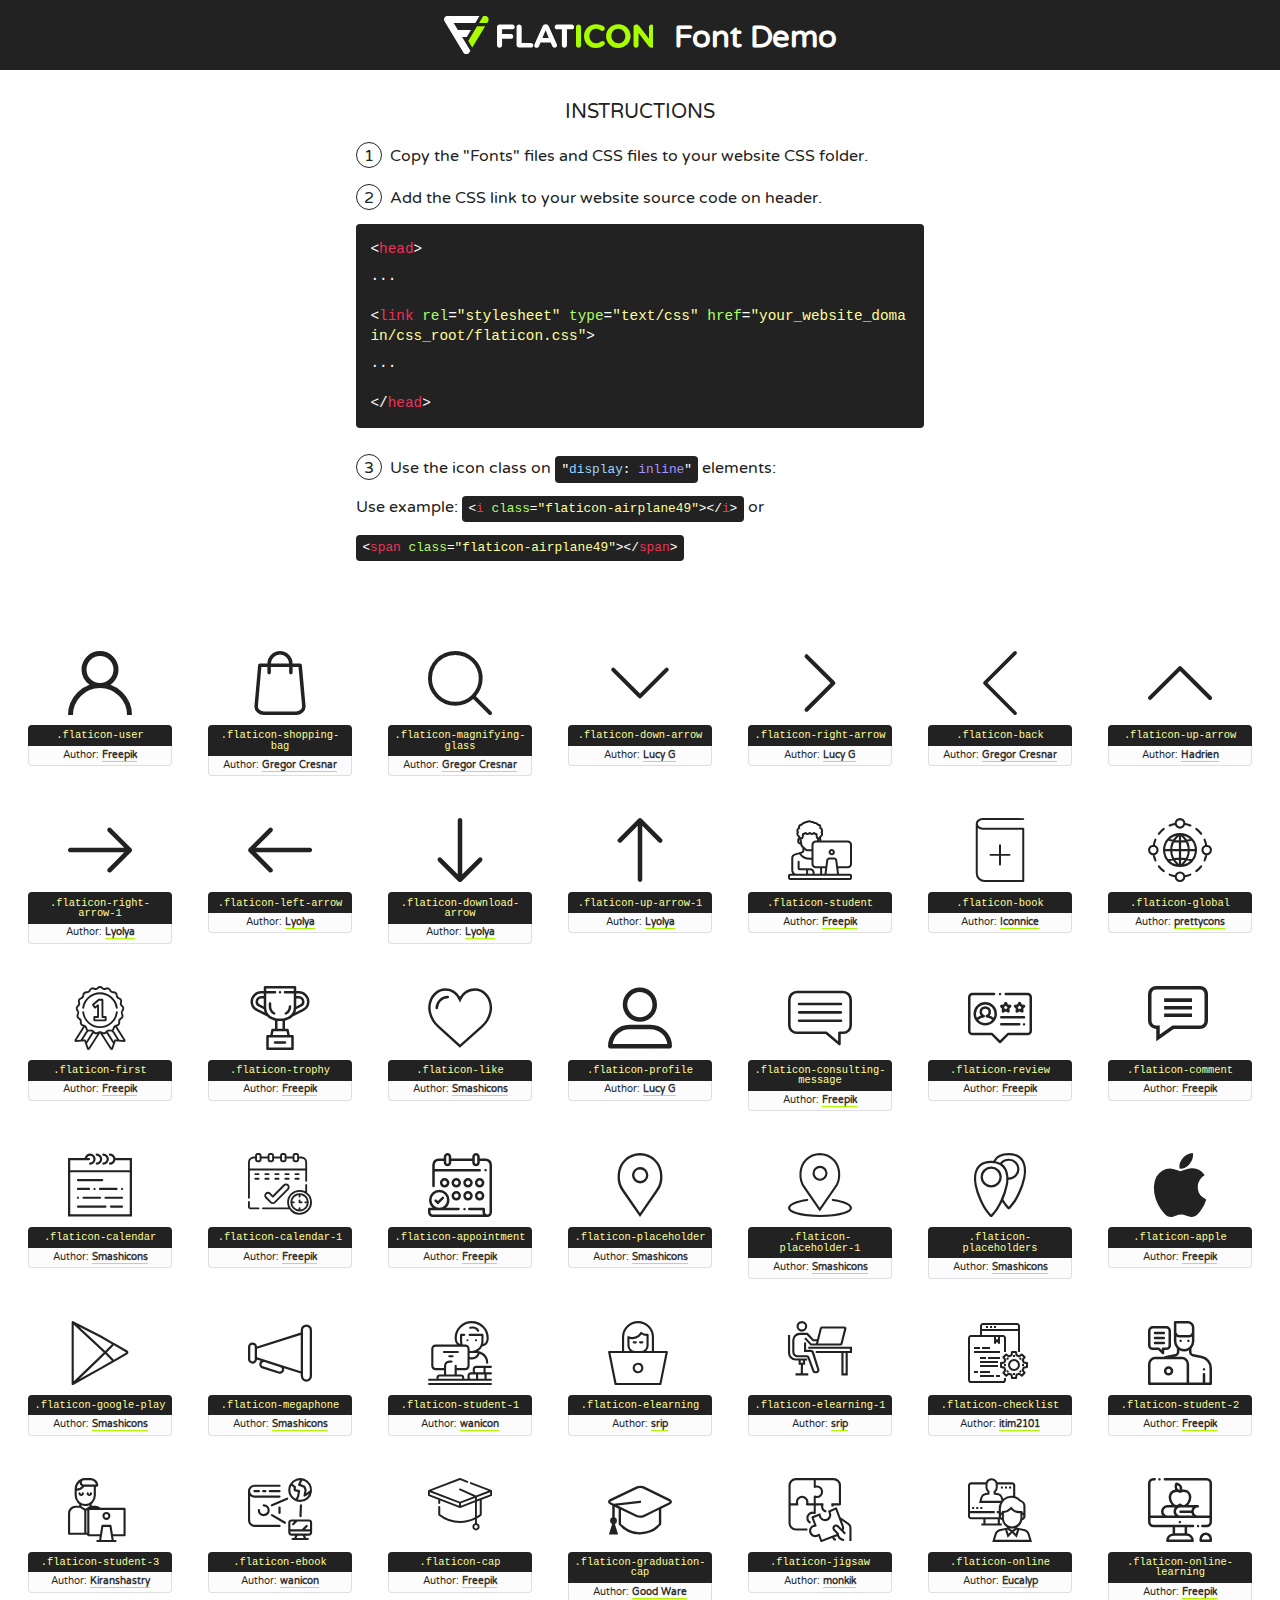
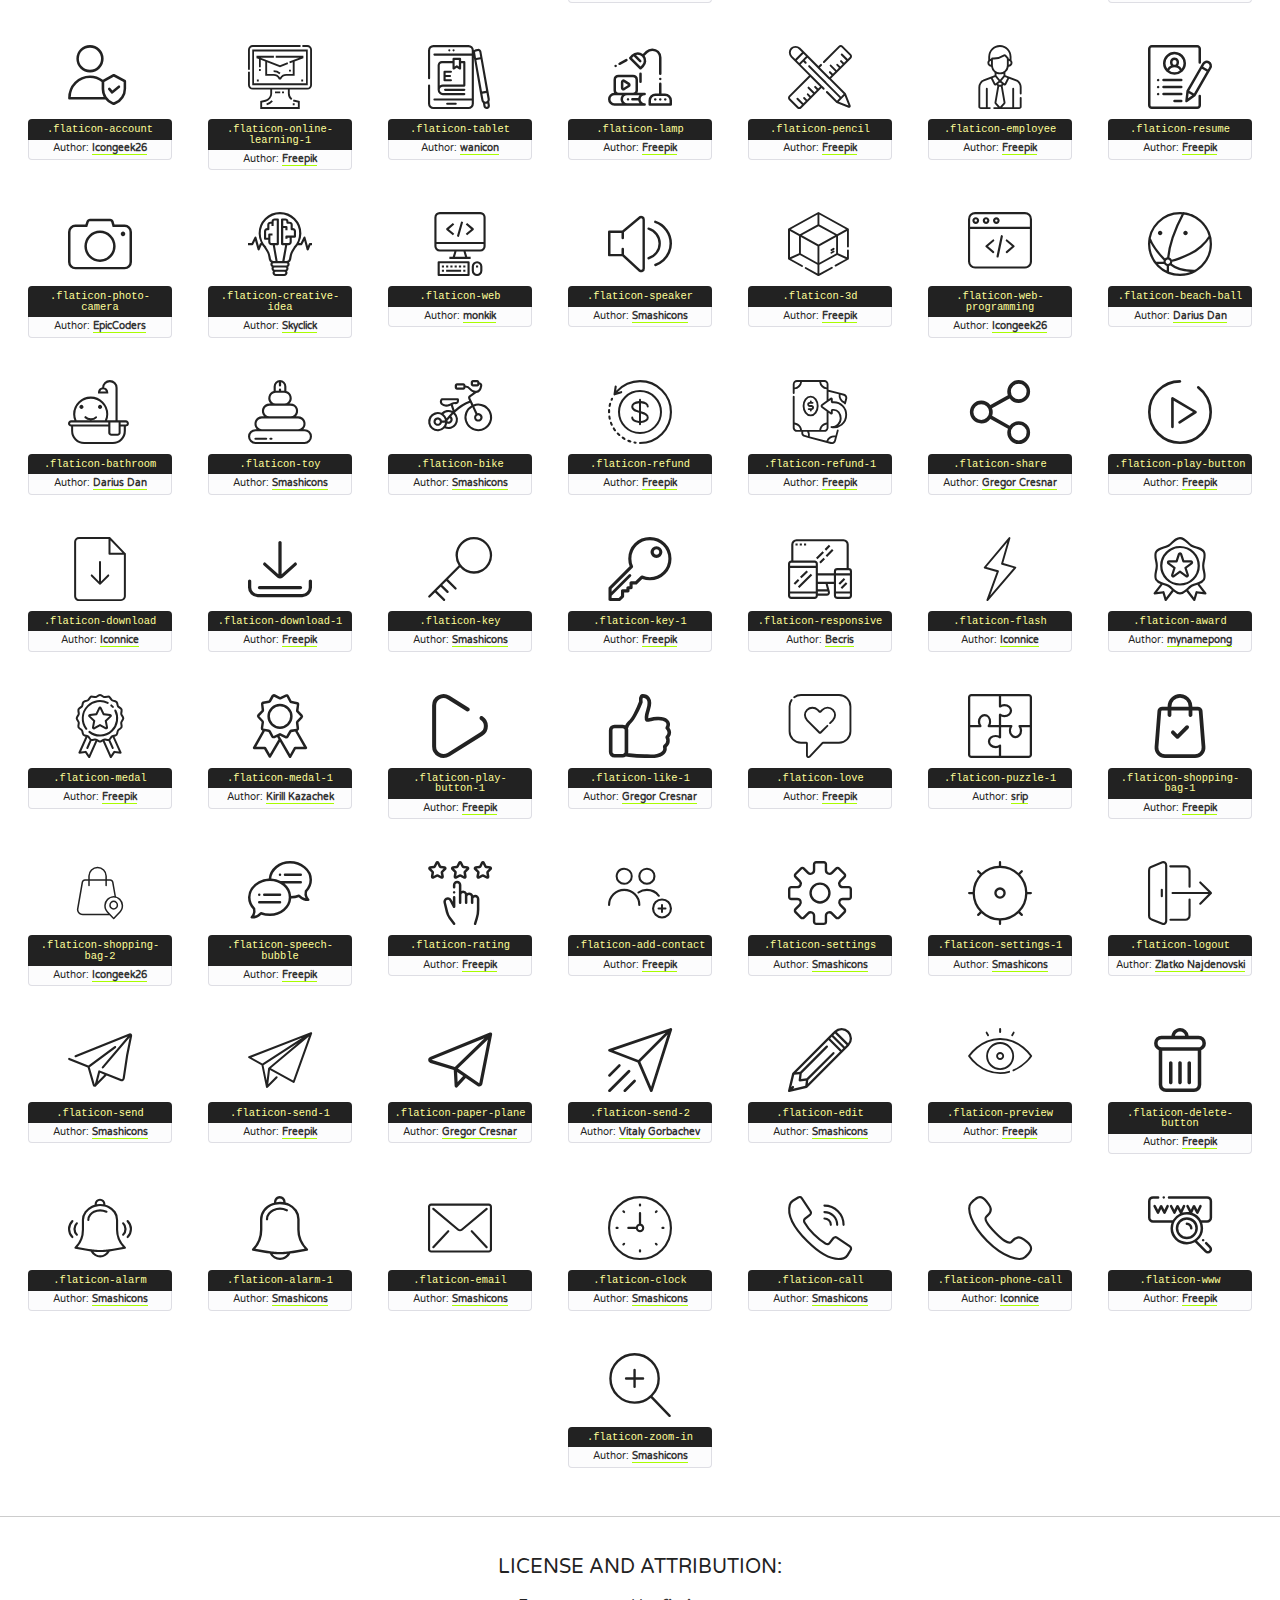
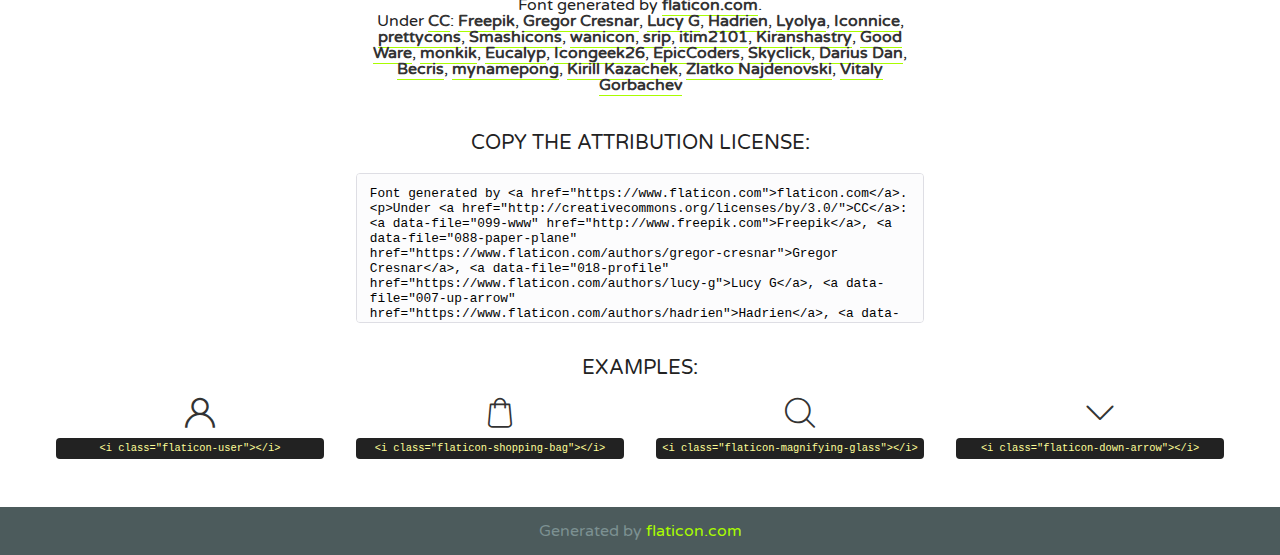
<file: fonts/font/flaticon.html>
<!DOCTYPE html>
<!--
  Flaticon icon font: Flaticon
  Creation date: 03/04/2019 13:48
-->
<html>
<!DOCTYPE html>
<html>

<head>
    <title>Flaticon WebFont</title>
    <link href="http://fonts.googleapis.com/css?family=Varela+Round" rel="stylesheet" type="text/css" />
    <link rel="stylesheet" type="text/css" href="flaticon.css">
    <meta charset="UTF-8">
    <style>
    html, body, div, span, applet, object, iframe,
    h1, h2, h3, h4, h5, h6, p, blockquote, pre,
    a, abbr, acronym, address, big, cite, code,
    del, dfn, em, img, ins, kbd, q, s, samp,
    small, strike, strong, sub, sup, tt, var,
    b, u, i, center,
    dl, dt, dd, ol, ul, li,
    fieldset, form, label, legend,
    table, caption, tbody, tfoot, thead, tr, th, td,
    article, aside, canvas, details, embed, 
    figure, figcaption, footer, header, hgroup, 
    menu, nav, output, ruby, section, summary,
    time, mark, audio, video {
        margin: 0;
        padding: 0;
        border: 0;
        font-size: 100%;
        font: inherit;
        vertical-align: baseline;
    }
    /* HTML5 display-role reset for older browsers */
    article, aside, details, figcaption, figure, 
    footer, header, hgroup, menu, nav, section {
        display: block;
    }
    body {
        line-height: 1;
    }
    ol, ul {
        list-style: none;
    }
    blockquote, q {
        quotes: none;
    }
    blockquote:before, blockquote:after,
    q:before, q:after {
        content: '';
        content: none;
    }
    table {
        border-collapse: collapse;
        border-spacing: 0;
    }
    body {
        font-family: 'Varela Round', Helvetica, Arial, sans-serif;
        font-size: 16px;
        color: #222;
    }
    a {
        color: #333;
        border-bottom: 1px solid #a9fd00;
        font-weight: bold;
        text-decoration: none;
    }
    * {
        -moz-box-sizing: border-box;
        -webkit-box-sizing: border-box;
        box-sizing: border-box;
        margin: 0;
        padding: 0;
    }
    [class^="flaticon-"]:before, [class*=" flaticon-"]:before, [class^="flaticon-"]:after, [class*=" flaticon-"]:after {
        font-family: Flaticon;
        font-size: 30px;
        font-style: normal;
        margin-left: 20px;
        color: #333;
    }
    .wrapper {
        max-width: 600px;
        margin: auto;
        padding: 0 1em;
    }
    .title {
        font-size: 1.25em;
        text-align: center;
        margin-bottom: 1em;
        text-transform: uppercase;
    }
    header {
        text-align: center;
        background-color: #222;
        color: #fff;
        padding: 1em;
    }
    header .logo {
        width: 210px;
        height: 38px;
        display: inline-block;
        vertical-align: middle;
        margin-right: 1em;
        border: none;
    }
    header strong {
        font-size: 1.95em;
        font-weight: bold;
        vertical-align: middle;
        margin-top: 5px;
        display: inline-block;
    }
    .demo {
        margin: 2em auto;
        line-height: 1.25em;
    }
    .demo ul li {
        margin-bottom: 1em;
    }
    .demo ul li .num {
        color: #222;
        border-radius: 20px;
        display: inline-block;
        width: 26px;
        padding: 3px;
        height: 26px;
        text-align: center;
        margin-right: 0.5em;
        border: 1px solid #222;
    }
    .demo ul li code {
        background-color: #222;
        border-radius: 4px;
        padding: 0.25em 0.5em;
        display: inline-block;
        color: #fff;
        font-family: Consolas,Monaco,Lucida Console,Liberation Mono,DejaVu Sans Mono,Bitstream Vera Sans Mono,Courier New, monospace;
        font-weight: lighter;
        margin-top: 1em;
        font-size: 0.8em;
        word-break: break-all;
    }
    .demo ul li code.big {
        padding: 1em;
        font-size: 0.9em;
    }
    .demo ul li code .red {
        color: #EF3159;
    }
    .demo ul li code .green {
        color: #ACFF65;
    }
    .demo ul li code .yellow {
        color: #FFFF99;
    }
    .demo ul li code .blue {
        color: #99D3FF;
    }
    .demo ul li code .purple {
        color: #A295FF;
    }
    .demo ul li code .dots {
        margin-top: 0.5em;
        display: block;
    }
    #glyphs {
        border-bottom: 1px solid #ccc;
        padding: 2em 0;
        text-align: center;
    }
    .glyph {
        display: inline-block;
        width: 9em;
        margin: 1em;
        text-align: center;
        vertical-align: top;
        background: #FFF;
    }
    .glyph .glyph-icon {
        padding: 10px;
        display: block;
        font-family:"Flaticon";
        font-size: 64px;
        line-height: 1;
    }
    .glyph .glyph-icon:before {
        font-size: 64px;
        color: #222;
        margin-left: 0;
    }
    .class-name {
        font-size: 0.65em;
        background-color: #222;
        color: #fff;
        border-radius: 4px 4px 0 0;
        padding: 0.5em;
        color: #FFFF99;
        font-family: Consolas,Monaco,Lucida Console,Liberation Mono,DejaVu Sans Mono,Bitstream Vera Sans Mono,Courier New, monospace;
    }
    .author-name {
        font-size: 0.6em;
        background-color: #fcfcfd;
        border: 1px solid #DEDEE4;
        border-top: 0;
        border-radius: 0 0 4px 4px;
        padding: 0.5em;
    }
    .class-name:last-child {
        font-size: 10px;
        color:#888;
    }
    .class-name:last-child a {
        font-size: 10px;
        color:#555;
    }
    .class-name:last-child a:hover {
        color:#a9fd00;
    }
    .glyph > input {
        display: block;
        width: 100px;
        margin: 5px auto;
        text-align: center;
        font-size: 12px;
        cursor: text;
    }
    .glyph > input.icon-input {
        font-family:"Flaticon";
        font-size: 16px;
        margin-bottom: 10px;
    }
    .attribution .title {
        margin-top: 2em;
    }
    .attribution textarea {
        background-color: #fcfcfd;
        padding: 1em;
        border: none;
        box-shadow: none;
        border: 1px solid #DEDEE4;
        border-radius: 4px;
        resize: none;
        width: 100%;
        height: 150px;
        font-size: 0.8em;
        font-family: Consolas,Monaco,Lucida Console,Liberation Mono,DejaVu Sans Mono,Bitstream Vera Sans Mono,Courier New, monospace;
        -webkit-appearance: none;
    }
    .iconsuse {
        margin: 2em auto;
        text-align: center;
        max-width: 1200px;
    }
    .iconsuse:after {
        content: '';
        display: table;
        clear: both;
    }
    .iconsuse .image {
        float: left;
        width: 25%;
        padding: 0 1em;
    }
    .iconsuse .image p {
        margin-bottom: 1em;
    }
    .iconsuse .image span {
        display: block;
        font-size: 0.65em;
        background-color: #222;
        color: #fff;
        border-radius: 4px;
        padding: 0.5em;
        color: #FFFF99;
        margin-top: 1em;
        font-family: Consolas,Monaco,Lucida Console,Liberation Mono,DejaVu Sans Mono,Bitstream Vera Sans Mono,Courier New, monospace;
    }
    #footer {
        text-align: center;
        background-color: #4C5B5C;
        color: #7c9192;
        padding: 1em;
    }
    #footer a {
        border: none;
        color: #a9fd00;
        font-weight: normal;
    }
    @media (max-width: 960px) {
        .iconsuse .image {
            width: 50%;
        }
    }
    @media (max-width: 560px) {
        .iconsuse .image {
            width: 100%;
        }
    }
    </style>
</head>

<body class="characters-off">

    <header>
        <a href="https://www.flaticon.com" target="_blank" class="logo">
            <svg version="1.1" xmlns="http://www.w3.org/2000/svg" xmlns:xlink="http://www.w3.org/1999/xlink" xmlns:a="http://ns.adobe.com/AdobeSVGViewerExtensions/3.0/" viewBox="0 0 560.875 102.036" enable-background="new 0 0 560.875 102.036" xml:space="preserve">
                <defs>
                </defs>
                <g>
                    <g class="letters">
                        <path fill="#ffffff" d="M141.596,29.675c0-3.777,2.985-6.767,6.764-6.767h34.438c3.426,0,6.15,2.728,6.15,6.15
                        c0,3.43-2.724,6.149-6.15,6.149h-27.674v13.091h23.719c3.429,0,6.151,2.724,6.151,6.15c0,3.43-2.723,6.149-6.151,6.149h-23.719
                        v17.574c0,3.773-2.986,6.761-6.764,6.761c-3.779,0-6.764-2.989-6.764-6.761V29.675z"></path>
                        <path fill="#ffffff" d="M193.844,29.149c0-3.781,2.985-6.767,6.764-6.767c3.776,0,6.763,2.985,6.763,6.767v42.957h25.039
                        c3.426,0,6.149,2.726,6.149,6.153c0,3.425-2.723,6.15-6.149,6.15h-31.802c-3.779,0-6.764-2.986-6.764-6.768V29.149z"></path>
                        <path fill="#ffffff" d="M241.891,75.71l21.438-48.407c1.492-3.341,4.215-5.357,7.906-5.357h0.792
                        c3.686,0,6.323,2.017,7.815,5.357l21.439,48.407c0.436,0.967,0.701,1.845,0.701,2.723c0,3.602-2.809,6.501-6.414,6.501
                        c-3.161,0-5.269-1.845-6.499-4.655l-4.132-9.661h-27.059l-4.301,10.102c-1.144,2.631-3.426,4.214-6.237,4.214
                        c-3.517,0-6.24-2.81-6.24-6.325C241.1,77.64,241.451,76.677,241.891,75.71z M279.932,58.666l-8.521-20.297l-8.526,20.297H279.932
                        z"></path>
                        <path fill="#ffffff" d="M314.864,35.387H301.86c-3.429,0-6.239-2.813-6.239-6.238c0-3.429,2.811-6.24,6.239-6.24h39.533
                        c3.426,0,6.237,2.811,6.237,6.24c0,3.425-2.811,6.238-6.237,6.238h-13.001v42.785c0,3.773-2.99,6.761-6.764,6.761
                        c-3.779,0-6.764-2.989-6.764-6.761V35.387z"></path>
                        <path fill="#A9FD00" d="M352.615,29.149c0-3.781,2.985-6.767,6.767-6.767c3.774,0,6.761,2.985,6.761,6.767v49.024
                        c0,3.773-2.987,6.761-6.761,6.761c-3.781,0-6.767-2.989-6.767-6.761V29.149z"></path>
                        <path fill="#A9FD00" d="M374.132,53.836v-0.179c0-17.481,13.178-31.801,32.065-31.801c9.22,0,15.459,2.458,20.557,6.238
                        c1.402,1.054,2.637,2.985,2.637,5.357c0,3.692-2.985,6.59-6.681,6.59c-1.845,0-3.071-0.702-4.044-1.319
                        c-3.776-2.813-7.729-4.393-12.562-4.393c-10.364,0-17.831,8.611-17.831,19.154v0.173c0,10.542,7.291,19.329,17.831,19.329
                        c5.715,0,9.492-1.756,13.359-4.834c1.049-0.874,2.458-1.491,4.039-1.491c3.429,0,6.325,2.813,6.325,6.236
                        c0,2.106-1.056,3.78-2.282,4.834c-5.539,4.834-12.036,7.733-21.878,7.733C387.572,85.464,374.132,71.493,374.132,53.836z"></path>
                        <path fill="#A9FD00" d="M433.009,53.836v-0.179c0-17.481,13.79-31.801,32.766-31.801c18.981,0,32.592,14.143,32.592,31.628v0.173
                        c0,17.483-13.785,31.807-32.769,31.807C446.625,85.464,433.009,71.32,433.009,53.836z M484.224,53.836v-0.179
                        c0-10.539-7.725-19.326-18.626-19.326c-10.893,0-18.449,8.611-18.449,19.154v0.173c0,10.542,7.73,19.329,18.626,19.329
                        C476.676,72.986,484.224,64.378,484.224,53.836z"></path>
                        <path fill="#A9FD00" d="M506.233,29.321c0-3.774,2.99-6.763,6.767-6.763h1.401c3.252,0,5.183,1.583,7.029,3.953l26.093,34.265
                        V29.059c0-3.692,2.99-6.677,6.681-6.677c3.683,0,6.671,2.985,6.671,6.677v48.934c0,3.78-2.987,6.765-6.764,6.765h-0.436
                        c-3.257,0-5.188-1.581-7.034-3.953l-27.056-35.492v32.944c0,3.687-2.985,6.676-6.678,6.676c-3.683,0-6.673-2.989-6.673-6.676
                        V29.321z"></path>
                    </g>
                    <g class="insignia">
                        <path fill="#ffffff" d="M48.372,56.137h12.517l11.156-18.537H37.186L25.688,18.539h57.825L94.668,0H9.271
                        C5.925,0,2.842,1.801,1.198,4.716c-1.644,2.907-1.593,6.482,0.134,9.343l50.38,83.501c1.678,2.781,4.689,4.476,7.938,4.476
                        c3.246,0,6.257-1.695,7.935-4.476l2.898-4.804L48.372,56.137z"></path>
                        <g class="i">
                            <path fill="#A9FD00" d="M93.575,18.539h0.031v0.004l21.652,0.004l2.705-4.488c1.727-2.861,1.778-6.436,0.133-9.343
                            C116.454,1.801,113.371,0,110.026,0h-5.294L93.575,18.539z"></path>
                            <polygon fill="#A9FD00" points="88.291,27.356 64.725,66.486 75.519,84.404 109.942,27.356"></polygon>
                        </g>
                    </g>
                </g>
            </svg>
        </a>
        <strong>Font Demo</strong>
    </header>


    <section class="demo wrapper">

        <p class="title">Instructions</p>

        <ul>
            <li>
                <span class="num">1</span>Copy the "Fonts" files and CSS files to your website CSS folder.
            </li>
            <li>
                <span class="num">2</span>Add the CSS link to your website source code on header.
                <code class="big">
                    &lt;<span class="red">head</span>&gt;
                    <br/><span class="dots">...</span>
                    <br/>&lt;<span class="red">link</span> <span class="green">rel</span>=<span class="yellow">"stylesheet"</span> <span class="green">type</span>=<span class="yellow">"text/css"</span> <span class="green">href</span>=<span class="yellow">"your_website_domain/css_root/flaticon.css"</span>&gt;
                    <br/><span class="dots">...</span>
                    <br/>&lt;/<span class="red">head</span>&gt;
                </code>
            </li>

            <li>
                <p>
                    <span class="num">3</span>Use the icon class on <code>"<span class="blue">display</span>:<span class="purple"> inline</span>"</code> elements:
                    <br />
                    Use example: <code>&lt;<span class="red">i</span> <span class="green">class</span>=<span class="yellow">&quot;flaticon-airplane49&quot;</span>&gt;&lt;/<span class="red">i</span>&gt;</code> or <code>&lt;<span class="red">span</span> <span class="green">class</span>=<span class="yellow">&quot;flaticon-airplane49&quot;</span>&gt;&lt;/<span class="red">span</span>&gt;</code>
            </li>
        </ul>

    </section>




   <section id="glyphs">          
    
      
        <div class="glyph"><div class="glyph-icon flaticon-user"></div>
            <div class="class-name">.flaticon-user</div>
            <div class="author-name">Author: <a data-file="001-user" href="http://www.freepik.com">Freepik</a> </div> 
        </div>        
        
        <div class="glyph"><div class="glyph-icon flaticon-shopping-bag"></div>
            <div class="class-name">.flaticon-shopping-bag</div>
            <div class="author-name">Author: <a data-file="002-shopping-bag" href="https://www.flaticon.com/authors/gregor-cresnar">Gregor Cresnar</a> </div> 
        </div>        
        
        <div class="glyph"><div class="glyph-icon flaticon-magnifying-glass"></div>
            <div class="class-name">.flaticon-magnifying-glass</div>
            <div class="author-name">Author: <a data-file="003-magnifying-glass" href="https://www.flaticon.com/authors/gregor-cresnar">Gregor Cresnar</a> </div> 
        </div>        
        
        <div class="glyph"><div class="glyph-icon flaticon-down-arrow"></div>
            <div class="class-name">.flaticon-down-arrow</div>
            <div class="author-name">Author: <a data-file="004-down-arrow" href="https://www.flaticon.com/authors/lucy-g">Lucy G</a> </div> 
        </div>        
        
        <div class="glyph"><div class="glyph-icon flaticon-right-arrow"></div>
            <div class="class-name">.flaticon-right-arrow</div>
            <div class="author-name">Author: <a data-file="005-right-arrow" href="https://www.flaticon.com/authors/lucy-g">Lucy G</a> </div> 
        </div>        
        
        <div class="glyph"><div class="glyph-icon flaticon-back"></div>
            <div class="class-name">.flaticon-back</div>
            <div class="author-name">Author: <a data-file="006-back" href="https://www.flaticon.com/authors/gregor-cresnar">Gregor Cresnar</a> </div> 
        </div>        
        
        <div class="glyph"><div class="glyph-icon flaticon-up-arrow"></div>
            <div class="class-name">.flaticon-up-arrow</div>
            <div class="author-name">Author: <a data-file="007-up-arrow" href="https://www.flaticon.com/authors/hadrien">Hadrien</a> </div> 
        </div>        
        
        <div class="glyph"><div class="glyph-icon flaticon-right-arrow-1"></div>
            <div class="class-name">.flaticon-right-arrow-1</div>
            <div class="author-name">Author: <a data-file="008-right-arrow-1" href="https://www.flaticon.com/authors/lyolya">Lyolya</a> </div> 
        </div>        
        
        <div class="glyph"><div class="glyph-icon flaticon-left-arrow"></div>
            <div class="class-name">.flaticon-left-arrow</div>
            <div class="author-name">Author: <a data-file="009-left-arrow" href="https://www.flaticon.com/authors/lyolya">Lyolya</a> </div> 
        </div>        
        
        <div class="glyph"><div class="glyph-icon flaticon-download-arrow"></div>
            <div class="class-name">.flaticon-download-arrow</div>
            <div class="author-name">Author: <a data-file="010-download-arrow" href="https://www.flaticon.com/authors/lyolya">Lyolya</a> </div> 
        </div>        
        
        <div class="glyph"><div class="glyph-icon flaticon-up-arrow-1"></div>
            <div class="class-name">.flaticon-up-arrow-1</div>
            <div class="author-name">Author: <a data-file="011-up-arrow-1" href="https://www.flaticon.com/authors/lyolya">Lyolya</a> </div> 
        </div>        
        
        <div class="glyph"><div class="glyph-icon flaticon-student"></div>
            <div class="class-name">.flaticon-student</div>
            <div class="author-name">Author: <a data-file="012-student" href="http://www.freepik.com">Freepik</a> </div> 
        </div>        
        
        <div class="glyph"><div class="glyph-icon flaticon-book"></div>
            <div class="class-name">.flaticon-book</div>
            <div class="author-name">Author: <a data-file="013-book" href="https://www.flaticon.com/authors/iconnice">Iconnice</a> </div> 
        </div>        
        
        <div class="glyph"><div class="glyph-icon flaticon-global"></div>
            <div class="class-name">.flaticon-global</div>
            <div class="author-name">Author: <a data-file="014-global" href="https://www.flaticon.com/authors/prettycons">prettycons</a> </div> 
        </div>        
        
        <div class="glyph"><div class="glyph-icon flaticon-first"></div>
            <div class="class-name">.flaticon-first</div>
            <div class="author-name">Author: <a data-file="015-first" href="http://www.freepik.com">Freepik</a> </div> 
        </div>        
        
        <div class="glyph"><div class="glyph-icon flaticon-trophy"></div>
            <div class="class-name">.flaticon-trophy</div>
            <div class="author-name">Author: <a data-file="016-trophy" href="http://www.freepik.com">Freepik</a> </div> 
        </div>        
        
        <div class="glyph"><div class="glyph-icon flaticon-like"></div>
            <div class="class-name">.flaticon-like</div>
            <div class="author-name">Author: <a data-file="017-like" href="https://www.flaticon.com/authors/smashicons">Smashicons</a> </div> 
        </div>        
        
        <div class="glyph"><div class="glyph-icon flaticon-profile"></div>
            <div class="class-name">.flaticon-profile</div>
            <div class="author-name">Author: <a data-file="018-profile" href="https://www.flaticon.com/authors/lucy-g">Lucy G</a> </div> 
        </div>        
        
        <div class="glyph"><div class="glyph-icon flaticon-consulting-message"></div>
            <div class="class-name">.flaticon-consulting-message</div>
            <div class="author-name">Author: <a data-file="019-consulting-message" href="http://www.freepik.com">Freepik</a> </div> 
        </div>        
        
        <div class="glyph"><div class="glyph-icon flaticon-review"></div>
            <div class="class-name">.flaticon-review</div>
            <div class="author-name">Author: <a data-file="020-review" href="http://www.freepik.com">Freepik</a> </div> 
        </div>        
        
        <div class="glyph"><div class="glyph-icon flaticon-comment"></div>
            <div class="class-name">.flaticon-comment</div>
            <div class="author-name">Author: <a data-file="021-comment" href="http://www.freepik.com">Freepik</a> </div> 
        </div>        
        
        <div class="glyph"><div class="glyph-icon flaticon-calendar"></div>
            <div class="class-name">.flaticon-calendar</div>
            <div class="author-name">Author: <a data-file="022-calendar" href="https://www.flaticon.com/authors/smashicons">Smashicons</a> </div> 
        </div>        
        
        <div class="glyph"><div class="glyph-icon flaticon-calendar-1"></div>
            <div class="class-name">.flaticon-calendar-1</div>
            <div class="author-name">Author: <a data-file="023-calendar-1" href="http://www.freepik.com">Freepik</a> </div> 
        </div>        
        
        <div class="glyph"><div class="glyph-icon flaticon-appointment"></div>
            <div class="class-name">.flaticon-appointment</div>
            <div class="author-name">Author: <a data-file="024-appointment" href="http://www.freepik.com">Freepik</a> </div> 
        </div>        
        
        <div class="glyph"><div class="glyph-icon flaticon-placeholder"></div>
            <div class="class-name">.flaticon-placeholder</div>
            <div class="author-name">Author: <a data-file="025-placeholder" href="https://www.flaticon.com/authors/smashicons">Smashicons</a> </div> 
        </div>        
        
        <div class="glyph"><div class="glyph-icon flaticon-placeholder-1"></div>
            <div class="class-name">.flaticon-placeholder-1</div>
            <div class="author-name">Author: <a data-file="026-placeholder-1" href="https://www.flaticon.com/authors/smashicons">Smashicons</a> </div> 
        </div>        
        
        <div class="glyph"><div class="glyph-icon flaticon-placeholders"></div>
            <div class="class-name">.flaticon-placeholders</div>
            <div class="author-name">Author: <a data-file="027-placeholders" href="https://www.flaticon.com/authors/smashicons">Smashicons</a> </div> 
        </div>        
        
        <div class="glyph"><div class="glyph-icon flaticon-apple"></div>
            <div class="class-name">.flaticon-apple</div>
            <div class="author-name">Author: <a data-file="028-apple" href="http://www.freepik.com">Freepik</a> </div> 
        </div>        
        
        <div class="glyph"><div class="glyph-icon flaticon-google-play"></div>
            <div class="class-name">.flaticon-google-play</div>
            <div class="author-name">Author: <a data-file="029-google-play" href="https://www.flaticon.com/authors/smashicons">Smashicons</a> </div> 
        </div>        
        
        <div class="glyph"><div class="glyph-icon flaticon-megaphone"></div>
            <div class="class-name">.flaticon-megaphone</div>
            <div class="author-name">Author: <a data-file="030-megaphone" href="https://www.flaticon.com/authors/smashicons">Smashicons</a> </div> 
        </div>        
        
        <div class="glyph"><div class="glyph-icon flaticon-student-1"></div>
            <div class="class-name">.flaticon-student-1</div>
            <div class="author-name">Author: <a data-file="031-student-1" href="https://www.flaticon.com/authors/wanicon">wanicon</a> </div> 
        </div>        
        
        <div class="glyph"><div class="glyph-icon flaticon-elearning"></div>
            <div class="class-name">.flaticon-elearning</div>
            <div class="author-name">Author: <a data-file="032-elearning" href="https://www.flaticon.com/authors/srip">srip</a> </div> 
        </div>        
        
        <div class="glyph"><div class="glyph-icon flaticon-elearning-1"></div>
            <div class="class-name">.flaticon-elearning-1</div>
            <div class="author-name">Author: <a data-file="033-elearning-1" href="https://www.flaticon.com/authors/srip">srip</a> </div> 
        </div>        
        
        <div class="glyph"><div class="glyph-icon flaticon-checklist"></div>
            <div class="class-name">.flaticon-checklist</div>
            <div class="author-name">Author: <a data-file="034-checklist" href="https://www.flaticon.com/authors/itim2101">itim2101</a> </div> 
        </div>        
        
        <div class="glyph"><div class="glyph-icon flaticon-student-2"></div>
            <div class="class-name">.flaticon-student-2</div>
            <div class="author-name">Author: <a data-file="035-student-2" href="http://www.freepik.com">Freepik</a> </div> 
        </div>        
        
        <div class="glyph"><div class="glyph-icon flaticon-student-3"></div>
            <div class="class-name">.flaticon-student-3</div>
            <div class="author-name">Author: <a data-file="036-student-3" href="https://www.flaticon.com/authors/kiranshastry">Kiranshastry</a> </div> 
        </div>        
        
        <div class="glyph"><div class="glyph-icon flaticon-ebook"></div>
            <div class="class-name">.flaticon-ebook</div>
            <div class="author-name">Author: <a data-file="037-ebook" href="https://www.flaticon.com/authors/wanicon">wanicon</a> </div> 
        </div>        
        
        <div class="glyph"><div class="glyph-icon flaticon-cap"></div>
            <div class="class-name">.flaticon-cap</div>
            <div class="author-name">Author: <a data-file="038-cap" href="http://www.freepik.com">Freepik</a> </div> 
        </div>        
        
        <div class="glyph"><div class="glyph-icon flaticon-graduation-cap"></div>
            <div class="class-name">.flaticon-graduation-cap</div>
            <div class="author-name">Author: <a data-file="039-graduation-cap" href="https://www.flaticon.com/authors/good-ware">Good Ware</a> </div> 
        </div>        
        
        <div class="glyph"><div class="glyph-icon flaticon-jigsaw"></div>
            <div class="class-name">.flaticon-jigsaw</div>
            <div class="author-name">Author: <a data-file="040-jigsaw" href="https://www.flaticon.com/authors/monkik">monkik</a> </div> 
        </div>        
        
        <div class="glyph"><div class="glyph-icon flaticon-online"></div>
            <div class="class-name">.flaticon-online</div>
            <div class="author-name">Author: <a data-file="042-online" href="https://www.flaticon.com/authors/eucalyp">Eucalyp</a> </div> 
        </div>        
        
        <div class="glyph"><div class="glyph-icon flaticon-online-learning"></div>
            <div class="class-name">.flaticon-online-learning</div>
            <div class="author-name">Author: <a data-file="043-online-learning" href="http://www.freepik.com">Freepik</a> </div> 
        </div>        
        
        <div class="glyph"><div class="glyph-icon flaticon-account"></div>
            <div class="class-name">.flaticon-account</div>
            <div class="author-name">Author: <a data-file="044-account" href="https://www.flaticon.com/authors/icongeek26">Icongeek26</a> </div> 
        </div>        
        
        <div class="glyph"><div class="glyph-icon flaticon-online-learning-1"></div>
            <div class="class-name">.flaticon-online-learning-1</div>
            <div class="author-name">Author: <a data-file="045-online-learning-1" href="http://www.freepik.com">Freepik</a> </div> 
        </div>        
        
        <div class="glyph"><div class="glyph-icon flaticon-tablet"></div>
            <div class="class-name">.flaticon-tablet</div>
            <div class="author-name">Author: <a data-file="046-tablet" href="https://www.flaticon.com/authors/wanicon">wanicon</a> </div> 
        </div>        
        
        <div class="glyph"><div class="glyph-icon flaticon-lamp"></div>
            <div class="class-name">.flaticon-lamp</div>
            <div class="author-name">Author: <a data-file="047-lamp" href="http://www.freepik.com">Freepik</a> </div> 
        </div>        
        
        <div class="glyph"><div class="glyph-icon flaticon-pencil"></div>
            <div class="class-name">.flaticon-pencil</div>
            <div class="author-name">Author: <a data-file="048-pencil" href="http://www.freepik.com">Freepik</a> </div> 
        </div>        
        
        <div class="glyph"><div class="glyph-icon flaticon-employee"></div>
            <div class="class-name">.flaticon-employee</div>
            <div class="author-name">Author: <a data-file="049-employee" href="http://www.freepik.com">Freepik</a> </div> 
        </div>        
        
        <div class="glyph"><div class="glyph-icon flaticon-resume"></div>
            <div class="class-name">.flaticon-resume</div>
            <div class="author-name">Author: <a data-file="050-resume" href="http://www.freepik.com">Freepik</a> </div> 
        </div>        
        
        <div class="glyph"><div class="glyph-icon flaticon-photo-camera"></div>
            <div class="class-name">.flaticon-photo-camera</div>
            <div class="author-name">Author: <a data-file="051-photo-camera" href="https://www.flaticon.com/authors/epiccoders">EpicCoders</a> </div> 
        </div>        
        
        <div class="glyph"><div class="glyph-icon flaticon-creative-idea"></div>
            <div class="class-name">.flaticon-creative-idea</div>
            <div class="author-name">Author: <a data-file="052-creative-idea" href="https://www.flaticon.com/authors/skyclick">Skyclick</a> </div> 
        </div>        
        
        <div class="glyph"><div class="glyph-icon flaticon-web"></div>
            <div class="class-name">.flaticon-web</div>
            <div class="author-name">Author: <a data-file="053-web" href="https://www.flaticon.com/authors/monkik">monkik</a> </div> 
        </div>        
        
        <div class="glyph"><div class="glyph-icon flaticon-speaker"></div>
            <div class="class-name">.flaticon-speaker</div>
            <div class="author-name">Author: <a data-file="054-speaker" href="https://www.flaticon.com/authors/smashicons">Smashicons</a> </div> 
        </div>        
        
        <div class="glyph"><div class="glyph-icon flaticon-3d"></div>
            <div class="class-name">.flaticon-3d</div>
            <div class="author-name">Author: <a data-file="055-3d" href="http://www.freepik.com">Freepik</a> </div> 
        </div>        
        
        <div class="glyph"><div class="glyph-icon flaticon-web-programming"></div>
            <div class="class-name">.flaticon-web-programming</div>
            <div class="author-name">Author: <a data-file="056-web-programming" href="https://www.flaticon.com/authors/icongeek26">Icongeek26</a> </div> 
        </div>        
        
        <div class="glyph"><div class="glyph-icon flaticon-beach-ball"></div>
            <div class="class-name">.flaticon-beach-ball</div>
            <div class="author-name">Author: <a data-file="057-beach-ball" href="https://www.flaticon.com/authors/darius-dan">Darius Dan</a> </div> 
        </div>        
        
        <div class="glyph"><div class="glyph-icon flaticon-bathroom"></div>
            <div class="class-name">.flaticon-bathroom</div>
            <div class="author-name">Author: <a data-file="058-bathroom" href="https://www.flaticon.com/authors/darius-dan">Darius Dan</a> </div> 
        </div>        
        
        <div class="glyph"><div class="glyph-icon flaticon-toy"></div>
            <div class="class-name">.flaticon-toy</div>
            <div class="author-name">Author: <a data-file="059-toy" href="https://www.flaticon.com/authors/smashicons">Smashicons</a> </div> 
        </div>        
        
        <div class="glyph"><div class="glyph-icon flaticon-bike"></div>
            <div class="class-name">.flaticon-bike</div>
            <div class="author-name">Author: <a data-file="060-bike" href="https://www.flaticon.com/authors/smashicons">Smashicons</a> </div> 
        </div>        
        
        <div class="glyph"><div class="glyph-icon flaticon-refund"></div>
            <div class="class-name">.flaticon-refund</div>
            <div class="author-name">Author: <a data-file="061-refund" href="http://www.freepik.com">Freepik</a> </div> 
        </div>        
        
        <div class="glyph"><div class="glyph-icon flaticon-refund-1"></div>
            <div class="class-name">.flaticon-refund-1</div>
            <div class="author-name">Author: <a data-file="062-refund-1" href="http://www.freepik.com">Freepik</a> </div> 
        </div>        
        
        <div class="glyph"><div class="glyph-icon flaticon-share"></div>
            <div class="class-name">.flaticon-share</div>
            <div class="author-name">Author: <a data-file="063-share" href="https://www.flaticon.com/authors/gregor-cresnar">Gregor Cresnar</a> </div> 
        </div>        
        
        <div class="glyph"><div class="glyph-icon flaticon-play-button"></div>
            <div class="class-name">.flaticon-play-button</div>
            <div class="author-name">Author: <a data-file="064-play-button" href="http://www.freepik.com">Freepik</a> </div> 
        </div>        
        
        <div class="glyph"><div class="glyph-icon flaticon-download"></div>
            <div class="class-name">.flaticon-download</div>
            <div class="author-name">Author: <a data-file="065-download" href="https://www.flaticon.com/authors/iconnice">Iconnice</a> </div> 
        </div>        
        
        <div class="glyph"><div class="glyph-icon flaticon-download-1"></div>
            <div class="class-name">.flaticon-download-1</div>
            <div class="author-name">Author: <a data-file="066-download-1" href="http://www.freepik.com">Freepik</a> </div> 
        </div>        
        
        <div class="glyph"><div class="glyph-icon flaticon-key"></div>
            <div class="class-name">.flaticon-key</div>
            <div class="author-name">Author: <a data-file="067-key" href="https://www.flaticon.com/authors/smashicons">Smashicons</a> </div> 
        </div>        
        
        <div class="glyph"><div class="glyph-icon flaticon-key-1"></div>
            <div class="class-name">.flaticon-key-1</div>
            <div class="author-name">Author: <a data-file="068-key-1" href="http://www.freepik.com">Freepik</a> </div> 
        </div>        
        
        <div class="glyph"><div class="glyph-icon flaticon-responsive"></div>
            <div class="class-name">.flaticon-responsive</div>
            <div class="author-name">Author: <a data-file="069-responsive" href="https://www.flaticon.com/authors/becris">Becris</a> </div> 
        </div>        
        
        <div class="glyph"><div class="glyph-icon flaticon-flash"></div>
            <div class="class-name">.flaticon-flash</div>
            <div class="author-name">Author: <a data-file="070-flash" href="https://www.flaticon.com/authors/iconnice">Iconnice</a> </div> 
        </div>        
        
        <div class="glyph"><div class="glyph-icon flaticon-award"></div>
            <div class="class-name">.flaticon-award</div>
            <div class="author-name">Author: <a data-file="071-award" href="https://www.flaticon.com/authors/mynamepong">mynamepong</a> </div> 
        </div>        
        
        <div class="glyph"><div class="glyph-icon flaticon-medal"></div>
            <div class="class-name">.flaticon-medal</div>
            <div class="author-name">Author: <a data-file="072-medal" href="http://www.freepik.com">Freepik</a> </div> 
        </div>        
        
        <div class="glyph"><div class="glyph-icon flaticon-medal-1"></div>
            <div class="class-name">.flaticon-medal-1</div>
            <div class="author-name">Author: <a data-file="073-medal-1" href="https://www.flaticon.com/authors/kirill-kazachek">Kirill Kazachek</a> </div> 
        </div>        
        
        <div class="glyph"><div class="glyph-icon flaticon-play-button-1"></div>
            <div class="class-name">.flaticon-play-button-1</div>
            <div class="author-name">Author: <a data-file="074-play-button-1" href="http://www.freepik.com">Freepik</a> </div> 
        </div>        
        
        <div class="glyph"><div class="glyph-icon flaticon-like-1"></div>
            <div class="class-name">.flaticon-like-1</div>
            <div class="author-name">Author: <a data-file="075-like-1" href="https://www.flaticon.com/authors/gregor-cresnar">Gregor Cresnar</a> </div> 
        </div>        
        
        <div class="glyph"><div class="glyph-icon flaticon-love"></div>
            <div class="class-name">.flaticon-love</div>
            <div class="author-name">Author: <a data-file="076-love" href="http://www.freepik.com">Freepik</a> </div> 
        </div>        
        
        <div class="glyph"><div class="glyph-icon flaticon-puzzle-1"></div>
            <div class="class-name">.flaticon-puzzle-1</div>
            <div class="author-name">Author: <a data-file="077-puzzle-1" href="https://www.flaticon.com/authors/srip">srip</a> </div> 
        </div>        
        
        <div class="glyph"><div class="glyph-icon flaticon-shopping-bag-1"></div>
            <div class="class-name">.flaticon-shopping-bag-1</div>
            <div class="author-name">Author: <a data-file="078-shopping-bag-1" href="http://www.freepik.com">Freepik</a> </div> 
        </div>        
        
        <div class="glyph"><div class="glyph-icon flaticon-shopping-bag-2"></div>
            <div class="class-name">.flaticon-shopping-bag-2</div>
            <div class="author-name">Author: <a data-file="079-shopping-bag-2" href="https://www.flaticon.com/authors/icongeek26">Icongeek26</a> </div> 
        </div>        
        
        <div class="glyph"><div class="glyph-icon flaticon-speech-bubble"></div>
            <div class="class-name">.flaticon-speech-bubble</div>
            <div class="author-name">Author: <a data-file="080-speech-bubble" href="http://www.freepik.com">Freepik</a> </div> 
        </div>        
        
        <div class="glyph"><div class="glyph-icon flaticon-rating"></div>
            <div class="class-name">.flaticon-rating</div>
            <div class="author-name">Author: <a data-file="081-rating" href="http://www.freepik.com">Freepik</a> </div> 
        </div>        
        
        <div class="glyph"><div class="glyph-icon flaticon-add-contact"></div>
            <div class="class-name">.flaticon-add-contact</div>
            <div class="author-name">Author: <a data-file="082-add-contact" href="http://www.freepik.com">Freepik</a> </div> 
        </div>        
        
        <div class="glyph"><div class="glyph-icon flaticon-settings"></div>
            <div class="class-name">.flaticon-settings</div>
            <div class="author-name">Author: <a data-file="083-settings" href="https://www.flaticon.com/authors/smashicons">Smashicons</a> </div> 
        </div>        
        
        <div class="glyph"><div class="glyph-icon flaticon-settings-1"></div>
            <div class="class-name">.flaticon-settings-1</div>
            <div class="author-name">Author: <a data-file="084-settings-1" href="https://www.flaticon.com/authors/smashicons">Smashicons</a> </div> 
        </div>        
        
        <div class="glyph"><div class="glyph-icon flaticon-logout"></div>
            <div class="class-name">.flaticon-logout</div>
            <div class="author-name">Author: <a data-file="085-logout" href="https://www.flaticon.com/authors/zlatko-najdenovski">Zlatko Najdenovski</a> </div> 
        </div>        
        
        <div class="glyph"><div class="glyph-icon flaticon-send"></div>
            <div class="class-name">.flaticon-send</div>
            <div class="author-name">Author: <a data-file="086-send" href="https://www.flaticon.com/authors/smashicons">Smashicons</a> </div> 
        </div>        
        
        <div class="glyph"><div class="glyph-icon flaticon-send-1"></div>
            <div class="class-name">.flaticon-send-1</div>
            <div class="author-name">Author: <a data-file="087-send-1" href="http://www.freepik.com">Freepik</a> </div> 
        </div>        
        
        <div class="glyph"><div class="glyph-icon flaticon-paper-plane"></div>
            <div class="class-name">.flaticon-paper-plane</div>
            <div class="author-name">Author: <a data-file="088-paper-plane" href="https://www.flaticon.com/authors/gregor-cresnar">Gregor Cresnar</a> </div> 
        </div>        
        
        <div class="glyph"><div class="glyph-icon flaticon-send-2"></div>
            <div class="class-name">.flaticon-send-2</div>
            <div class="author-name">Author: <a data-file="089-send-2" href="https://www.flaticon.com/authors/vitaly-gorbachev">Vitaly Gorbachev</a> </div> 
        </div>        
        
        <div class="glyph"><div class="glyph-icon flaticon-edit"></div>
            <div class="class-name">.flaticon-edit</div>
            <div class="author-name">Author: <a data-file="090-edit" href="https://www.flaticon.com/authors/smashicons">Smashicons</a> </div> 
        </div>        
        
        <div class="glyph"><div class="glyph-icon flaticon-preview"></div>
            <div class="class-name">.flaticon-preview</div>
            <div class="author-name">Author: <a data-file="091-preview" href="http://www.freepik.com">Freepik</a> </div> 
        </div>        
        
        <div class="glyph"><div class="glyph-icon flaticon-delete-button"></div>
            <div class="class-name">.flaticon-delete-button</div>
            <div class="author-name">Author: <a data-file="092-delete-button" href="http://www.freepik.com">Freepik</a> </div> 
        </div>        
        
        <div class="glyph"><div class="glyph-icon flaticon-alarm"></div>
            <div class="class-name">.flaticon-alarm</div>
            <div class="author-name">Author: <a data-file="093-alarm" href="https://www.flaticon.com/authors/smashicons">Smashicons</a> </div> 
        </div>        
        
        <div class="glyph"><div class="glyph-icon flaticon-alarm-1"></div>
            <div class="class-name">.flaticon-alarm-1</div>
            <div class="author-name">Author: <a data-file="094-alarm-1" href="https://www.flaticon.com/authors/smashicons">Smashicons</a> </div> 
        </div>        
        
        <div class="glyph"><div class="glyph-icon flaticon-email"></div>
            <div class="class-name">.flaticon-email</div>
            <div class="author-name">Author: <a data-file="095-email" href="https://www.flaticon.com/authors/smashicons">Smashicons</a> </div> 
        </div>        
        
        <div class="glyph"><div class="glyph-icon flaticon-clock"></div>
            <div class="class-name">.flaticon-clock</div>
            <div class="author-name">Author: <a data-file="096-clock" href="https://www.flaticon.com/authors/smashicons">Smashicons</a> </div> 
        </div>        
        
        <div class="glyph"><div class="glyph-icon flaticon-call"></div>
            <div class="class-name">.flaticon-call</div>
            <div class="author-name">Author: <a data-file="097-call" href="https://www.flaticon.com/authors/smashicons">Smashicons</a> </div> 
        </div>        
        
        <div class="glyph"><div class="glyph-icon flaticon-phone-call"></div>
            <div class="class-name">.flaticon-phone-call</div>
            <div class="author-name">Author: <a data-file="098-phone-call" href="https://www.flaticon.com/authors/iconnice">Iconnice</a> </div> 
        </div>        
        
        <div class="glyph"><div class="glyph-icon flaticon-www"></div>
            <div class="class-name">.flaticon-www</div>
            <div class="author-name">Author: <a data-file="099-www" href="http://www.freepik.com">Freepik</a> </div> 
        </div>        
        
        <div class="glyph"><div class="glyph-icon flaticon-zoom-in"></div>
            <div class="class-name">.flaticon-zoom-in</div>
            <div class="author-name">Author: <a data-file="100-zoom-in" href="https://www.flaticon.com/authors/smashicons">Smashicons</a> </div> 
        </div>        
        

    </section>



    <section class="attribution wrapper"   style="text-align:center;">

      <div class="title">License and attribution:</div><div class="attrDiv">Font generated by <a href="https://www.flaticon.com">flaticon.com</a>. <div><p>Under <a href="http://creativecommons.org/licenses/by/3.0/">CC</a>: <a data-file="099-www" href="http://www.freepik.com">Freepik</a>, <a data-file="088-paper-plane" href="https://www.flaticon.com/authors/gregor-cresnar">Gregor Cresnar</a>, <a data-file="018-profile" href="https://www.flaticon.com/authors/lucy-g">Lucy G</a>, <a data-file="007-up-arrow" href="https://www.flaticon.com/authors/hadrien">Hadrien</a>, <a data-file="011-up-arrow-1" href="https://www.flaticon.com/authors/lyolya">Lyolya</a>, <a data-file="098-phone-call" href="https://www.flaticon.com/authors/iconnice">Iconnice</a>, <a data-file="014-global" href="https://www.flaticon.com/authors/prettycons">prettycons</a>, <a data-file="100-zoom-in" href="https://www.flaticon.com/authors/smashicons">Smashicons</a>, <a data-file="046-tablet" href="https://www.flaticon.com/authors/wanicon">wanicon</a>, <a data-file="077-puzzle-1" href="https://www.flaticon.com/authors/srip">srip</a>, <a data-file="034-checklist" href="https://www.flaticon.com/authors/itim2101">itim2101</a>, <a data-file="036-student-3" href="https://www.flaticon.com/authors/kiranshastry">Kiranshastry</a>, <a data-file="039-graduation-cap" href="https://www.flaticon.com/authors/good-ware">Good Ware</a>, <a data-file="053-web" href="https://www.flaticon.com/authors/monkik">monkik</a>, <a data-file="042-online" href="https://www.flaticon.com/authors/eucalyp">Eucalyp</a>, <a data-file="079-shopping-bag-2" href="https://www.flaticon.com/authors/icongeek26">Icongeek26</a>, <a data-file="051-photo-camera" href="https://www.flaticon.com/authors/epiccoders">EpicCoders</a>, <a data-file="052-creative-idea" href="https://www.flaticon.com/authors/skyclick">Skyclick</a>, <a data-file="058-bathroom" href="https://www.flaticon.com/authors/darius-dan">Darius Dan</a>, <a data-file="069-responsive" href="https://www.flaticon.com/authors/becris">Becris</a>, <a data-file="071-award" href="https://www.flaticon.com/authors/mynamepong">mynamepong</a>, <a data-file="073-medal-1" href="https://www.flaticon.com/authors/kirill-kazachek">Kirill Kazachek</a>, <a data-file="085-logout" href="https://www.flaticon.com/authors/zlatko-najdenovski">Zlatko Najdenovski</a>, <a data-file="089-send-2" href="https://www.flaticon.com/authors/vitaly-gorbachev">Vitaly Gorbachev</a></p>  </div>
      </div>
      <div class="title">Copy the Attribution License:</div>

    <textarea onclick="this.focus();this.select();">Font generated by &lt;a href=&quot;https://www.flaticon.com&quot;&gt;flaticon.com&lt;/a&gt;. <p>Under <a href="http://creativecommons.org/licenses/by/3.0/">CC</a>: <a data-file="099-www" href="http://www.freepik.com">Freepik</a>, <a data-file="088-paper-plane" href="https://www.flaticon.com/authors/gregor-cresnar">Gregor Cresnar</a>, <a data-file="018-profile" href="https://www.flaticon.com/authors/lucy-g">Lucy G</a>, <a data-file="007-up-arrow" href="https://www.flaticon.com/authors/hadrien">Hadrien</a>, <a data-file="011-up-arrow-1" href="https://www.flaticon.com/authors/lyolya">Lyolya</a>, <a data-file="098-phone-call" href="https://www.flaticon.com/authors/iconnice">Iconnice</a>, <a data-file="014-global" href="https://www.flaticon.com/authors/prettycons">prettycons</a>, <a data-file="100-zoom-in" href="https://www.flaticon.com/authors/smashicons">Smashicons</a>, <a data-file="046-tablet" href="https://www.flaticon.com/authors/wanicon">wanicon</a>, <a data-file="077-puzzle-1" href="https://www.flaticon.com/authors/srip">srip</a>, <a data-file="034-checklist" href="https://www.flaticon.com/authors/itim2101">itim2101</a>, <a data-file="036-student-3" href="https://www.flaticon.com/authors/kiranshastry">Kiranshastry</a>, <a data-file="039-graduation-cap" href="https://www.flaticon.com/authors/good-ware">Good Ware</a>, <a data-file="053-web" href="https://www.flaticon.com/authors/monkik">monkik</a>, <a data-file="042-online" href="https://www.flaticon.com/authors/eucalyp">Eucalyp</a>, <a data-file="079-shopping-bag-2" href="https://www.flaticon.com/authors/icongeek26">Icongeek26</a>, <a data-file="051-photo-camera" href="https://www.flaticon.com/authors/epiccoders">EpicCoders</a>, <a data-file="052-creative-idea" href="https://www.flaticon.com/authors/skyclick">Skyclick</a>, <a data-file="058-bathroom" href="https://www.flaticon.com/authors/darius-dan">Darius Dan</a>, <a data-file="069-responsive" href="https://www.flaticon.com/authors/becris">Becris</a>, <a data-file="071-award" href="https://www.flaticon.com/authors/mynamepong">mynamepong</a>, <a data-file="073-medal-1" href="https://www.flaticon.com/authors/kirill-kazachek">Kirill Kazachek</a>, <a data-file="085-logout" href="https://www.flaticon.com/authors/zlatko-najdenovski">Zlatko Najdenovski</a>, <a data-file="089-send-2" href="https://www.flaticon.com/authors/vitaly-gorbachev">Vitaly Gorbachev</a></p>  
     </textarea>

    </section>

    <section class="iconsuse">

          <div class="title">Examples:</div>            
             
            <div class="image">
                <p>
                    <i class="glyph-icon flaticon-user"></i> 
                    <span>&lt;i class=&quot;flaticon-user&quot;&gt;&lt;/i&gt;</span>
                </p>
            </div>
            
            <div class="image">
                <p>
                    <i class="glyph-icon flaticon-shopping-bag"></i> 
                    <span>&lt;i class=&quot;flaticon-shopping-bag&quot;&gt;&lt;/i&gt;</span>
                </p>
            </div>
            
            <div class="image">
                <p>
                    <i class="glyph-icon flaticon-magnifying-glass"></i> 
                    <span>&lt;i class=&quot;flaticon-magnifying-glass&quot;&gt;&lt;/i&gt;</span>
                </p>
            </div>
            
            <div class="image">
                <p>
                    <i class="glyph-icon flaticon-down-arrow"></i> 
                    <span>&lt;i class=&quot;flaticon-down-arrow&quot;&gt;&lt;/i&gt;</span>
                </p>
            </div>
                       
        </div>
                            
    </section>

<div id="footer">
    <div>Generated by <a href="https://www.flaticon.com">flaticon.com</a>
    </div>
</div>



</body>
</html>
</file>
<file: fonts/font/flaticon.css>
/*
  	Flaticon icon font: Flaticon
  	Creation date: 03/04/2019 13:48
  	*/

@font-face {
  font-family: "Flaticon";
  src: url("./Flaticon.eot");
  src: url("./Flaticon.eot?#iefix") format("embedded-opentype"),
       url("./Flaticon.woff2") format("woff2"),
       url("./Flaticon.woff") format("woff"),
       url("./Flaticon.ttf") format("truetype"),
       url("./Flaticon.svg#Flaticon") format("svg");
  font-weight: normal;
  font-style: normal;
}

@media screen and (-webkit-min-device-pixel-ratio:0) {
  @font-face {
    font-family: "Flaticon";
    src: url("./Flaticon.svg#Flaticon") format("svg");
  }
}

[class^="flaticon-"]:before, [class*=" flaticon-"]:before,
[class^="flaticon-"]:after, [class*=" flaticon-"]:after {   
  font-family: Flaticon;
        font-size: 20px;
font-style: normal;
margin-left: 20px;
}

.flaticon-user:before { content: "\f100"; }
.flaticon-shopping-bag:before { content: "\f101"; }
.flaticon-magnifying-glass:before { content: "\f102"; }
.flaticon-down-arrow:before { content: "\f103"; }
.flaticon-right-arrow:before { content: "\f104"; }
.flaticon-back:before { content: "\f105"; }
.flaticon-up-arrow:before { content: "\f106"; }
.flaticon-right-arrow-1:before { content: "\f107"; }
.flaticon-left-arrow:before { content: "\f108"; }
.flaticon-download-arrow:before { content: "\f109"; }
.flaticon-up-arrow-1:before { content: "\f10a"; }
.flaticon-student:before { content: "\f10b"; }
.flaticon-book:before { content: "\f10c"; }
.flaticon-global:before { content: "\f10d"; }
.flaticon-first:before { content: "\f10e"; }
.flaticon-trophy:before { content: "\f10f"; }
.flaticon-like:before { content: "\f110"; }
.flaticon-profile:before { content: "\f111"; }
.flaticon-consulting-message:before { content: "\f112"; }
.flaticon-review:before { content: "\f113"; }
.flaticon-comment:before { content: "\f114"; }
.flaticon-calendar:before { content: "\f115"; }
.flaticon-calendar-1:before { content: "\f116"; }
.flaticon-appointment:before { content: "\f117"; }
.flaticon-placeholder:before { content: "\f118"; }
.flaticon-placeholder-1:before { content: "\f119"; }
.flaticon-placeholders:before { content: "\f11a"; }
.flaticon-apple:before { content: "\f11b"; }
.flaticon-google-play:before { content: "\f11c"; }
.flaticon-megaphone:before { content: "\f11d"; }
.flaticon-student-1:before { content: "\f11e"; }
.flaticon-elearning:before { content: "\f11f"; }
.flaticon-elearning-1:before { content: "\f120"; }
.flaticon-checklist:before { content: "\f121"; }
.flaticon-student-2:before { content: "\f122"; }
.flaticon-student-3:before { content: "\f123"; }
.flaticon-ebook:before { content: "\f124"; }
.flaticon-cap:before { content: "\f125"; }
.flaticon-graduation-cap:before { content: "\f126"; }
.flaticon-jigsaw:before { content: "\f127"; }
.flaticon-online:before { content: "\f128"; }
.flaticon-online-learning:before { content: "\f129"; }
.flaticon-account:before { content: "\f12a"; }
.flaticon-online-learning-1:before { content: "\f12b"; }
.flaticon-tablet:before { content: "\f12c"; }
.flaticon-lamp:before { content: "\f12d"; }
.flaticon-pencil:before { content: "\f12e"; }
.flaticon-employee:before { content: "\f12f"; }
.flaticon-resume:before { content: "\f130"; }
.flaticon-photo-camera:before { content: "\f131"; }
.flaticon-creative-idea:before { content: "\f132"; }
.flaticon-web:before { content: "\f133"; }
.flaticon-speaker:before { content: "\f134"; }
.flaticon-3d:before { content: "\f135"; }
.flaticon-web-programming:before { content: "\f136"; }
.flaticon-beach-ball:before { content: "\f137"; }
.flaticon-bathroom:before { content: "\f138"; }
.flaticon-toy:before { content: "\f139"; }
.flaticon-bike:before { content: "\f13a"; }
.flaticon-refund:before { content: "\f13b"; }
.flaticon-refund-1:before { content: "\f13c"; }
.flaticon-share:before { content: "\f13d"; }
.flaticon-play-button:before { content: "\f13e"; }
.flaticon-download:before { content: "\f13f"; }
.flaticon-download-1:before { content: "\f140"; }
.flaticon-key:before { content: "\f141"; }
.flaticon-key-1:before { content: "\f142"; }
.flaticon-responsive:before { content: "\f143"; }
.flaticon-flash:before { content: "\f144"; }
.flaticon-award:before { content: "\f145"; }
.flaticon-medal:before { content: "\f146"; }
.flaticon-medal-1:before { content: "\f147"; }
.flaticon-play-button-1:before { content: "\f148"; }
.flaticon-like-1:before { content: "\f149"; }
.flaticon-love:before { content: "\f14a"; }
.flaticon-puzzle-1:before { content: "\f14b"; }
.flaticon-shopping-bag-1:before { content: "\f14c"; }
.flaticon-shopping-bag-2:before { content: "\f14d"; }
.flaticon-speech-bubble:before { content: "\f14e"; }
.flaticon-rating:before { content: "\f14f"; }
.flaticon-add-contact:before { content: "\f150"; }
.flaticon-settings:before { content: "\f151"; }
.flaticon-settings-1:before { content: "\f152"; }
.flaticon-logout:before { content: "\f153"; }
.flaticon-send:before { content: "\f154"; }
.flaticon-send-1:before { content: "\f155"; }
.flaticon-paper-plane:before { content: "\f156"; }
.flaticon-send-2:before { content: "\f157"; }
.flaticon-edit:before { content: "\f158"; }
.flaticon-preview:before { content: "\f159"; }
.flaticon-delete-button:before { content: "\f15a"; }
.flaticon-alarm:before { content: "\f15b"; }
.flaticon-alarm-1:before { content: "\f15c"; }
.flaticon-email:before { content: "\f15d"; }
.flaticon-clock:before { content: "\f15e"; }
.flaticon-call:before { content: "\f15f"; }
.flaticon-phone-call:before { content: "\f160"; }
.flaticon-www:before { content: "\f161"; }
.flaticon-zoom-in:before { content: "\f162"; }
</file>
